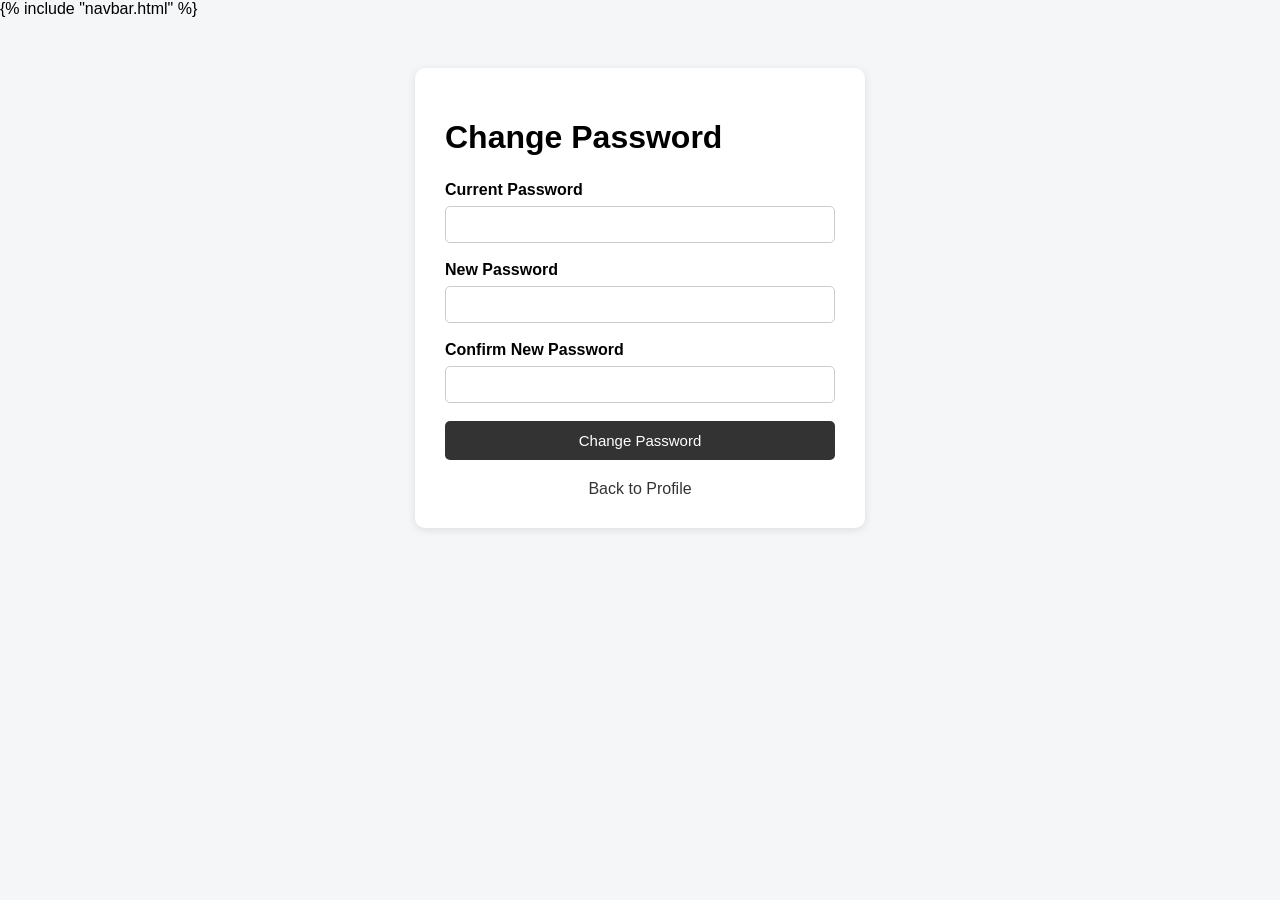
<file: templates/change_password.html>
<!DOCTYPE html>
<html>

<head>

    <title>Change Password - JobTrack</title>

    <style>

        body {
            font-family: Arial, sans-serif;
            background-color: #f4f6f8;
            margin: 0;
        }

        .container {
            width: 450px;
            margin: 50px auto;
        }

        .password-card {
            background: white;
            padding: 30px;
            border-radius: 10px;
            box-shadow: 0 2px 8px rgba(0, 0, 0, 0.1);
        }

        h1 {
            margin-bottom: 25px;
        }

        label {
            font-weight: bold;
        }

        input {
            width: 100%;
            padding: 10px;
            margin-top: 7px;
            margin-bottom: 18px;
            border: 1px solid #ccc;
            border-radius: 5px;
            box-sizing: border-box;
        }

        button {
            width: 100%;
            padding: 11px;
            background-color: #333;
            color: white;
            border: none;
            border-radius: 5px;
            cursor: pointer;
            font-size: 15px;
        }

        button:hover {
            opacity: 0.85;
        }

        .back-link {
            display: block;
            margin-top: 20px;
            text-align: center;
            text-decoration: none;
            color: #333;
        }

    </style>

</head>

<body>

    {% include "navbar.html" %}

    <div class="container">

        <div class="password-card">

            <h1>Change Password</h1>

            <form method="POST">

                <label>
                    Current Password
                </label>

                <input
                    type="password"
                    name="current_password"
                    required
                >

                <label>
                    New Password
                </label>

                <input
                    type="password"
                    name="new_password"
                    required
                >

                <label>
                    Confirm New Password
                </label>

                <input
                    type="password"
                    name="confirm_password"
                    required
                >

                <button type="submit">
                    Change Password
                </button>

            </form>

            <a href="/profile" class="back-link">
                Back to Profile
            </a>

        </div>

    </div>

</body>

</html>
</file>
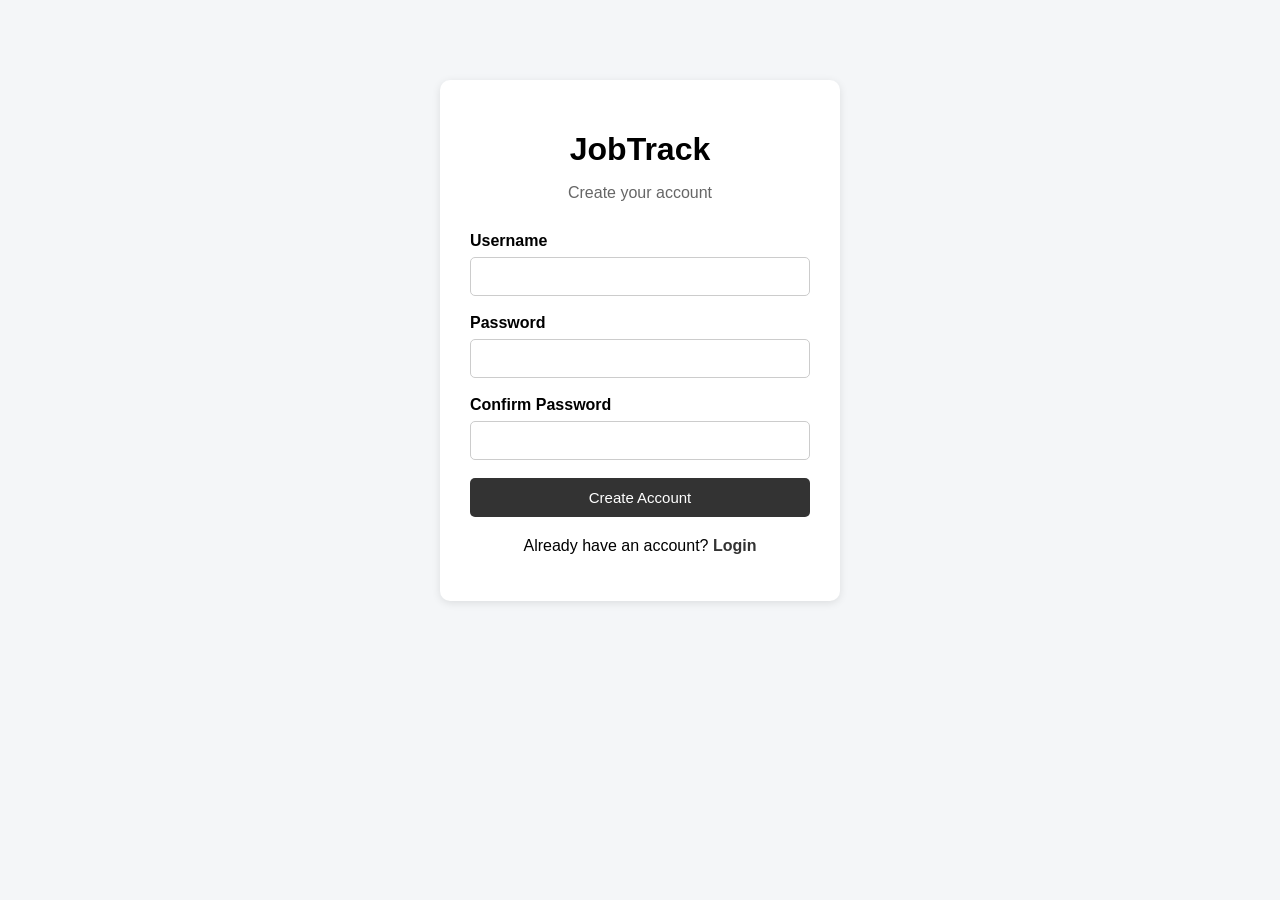
<file: templates/register.html>
<!DOCTYPE html>
<html>

<head>

    <title>Register - JobTrack</title>

    <style>

        body {
            font-family: Arial, sans-serif;
            background-color: #f4f6f8;
            margin: 0;
        }

        .container {
            width: 400px;
            margin: 80px auto;
        }

        .register-card {
            background: white;
            padding: 30px;
            border-radius: 10px;
            box-shadow: 0 2px 8px rgba(0, 0, 0, 0.1);
        }

        h1 {
            text-align: center;
            margin-bottom: 10px;
        }

        .subtitle {
            text-align: center;
            color: #666;
            margin-bottom: 30px;
        }

        label {
            font-weight: bold;
        }

        input {
            width: 100%;
            padding: 11px;
            margin-top: 7px;
            margin-bottom: 18px;
            border: 1px solid #ccc;
            border-radius: 5px;
            box-sizing: border-box;
        }

        button {
            width: 100%;
            padding: 11px;
            background-color: #333;
            color: white;
            border: none;
            border-radius: 5px;
            cursor: pointer;
            font-size: 15px;
        }

        button:hover {
            opacity: 0.85;
        }

        .login-link {
            text-align: center;
            margin-top: 20px;
        }

        .login-link a {
            text-decoration: none;
            color: #333;
            font-weight: bold;
        }

    </style>

</head>

<body>

    <div class="container">

        <div class="register-card">

            <h1>JobTrack</h1>

            <p class="subtitle">
                Create your account
            </p>

            <form method="POST">

                <label>
                    Username
                </label>

                <input
                    type="text"
                    name="username"
                    required
                >

                <label>
                    Password
                </label>

                <input
                    type="password"
                    name="password"
                    required
                >

                <label>
                    Confirm Password
                </label>

                <input
                    type="password"
                    name="confirm_password"
                    required
                >

                <button type="submit">
                    Create Account
                </button>

            </form>

            <div class="login-link">

                <p>
                    Already have an account?
                    <a href="/login">
                        Login
                    </a>
                </p>

            </div>

        </div>

    </div>

</body>

</html>
</file>
